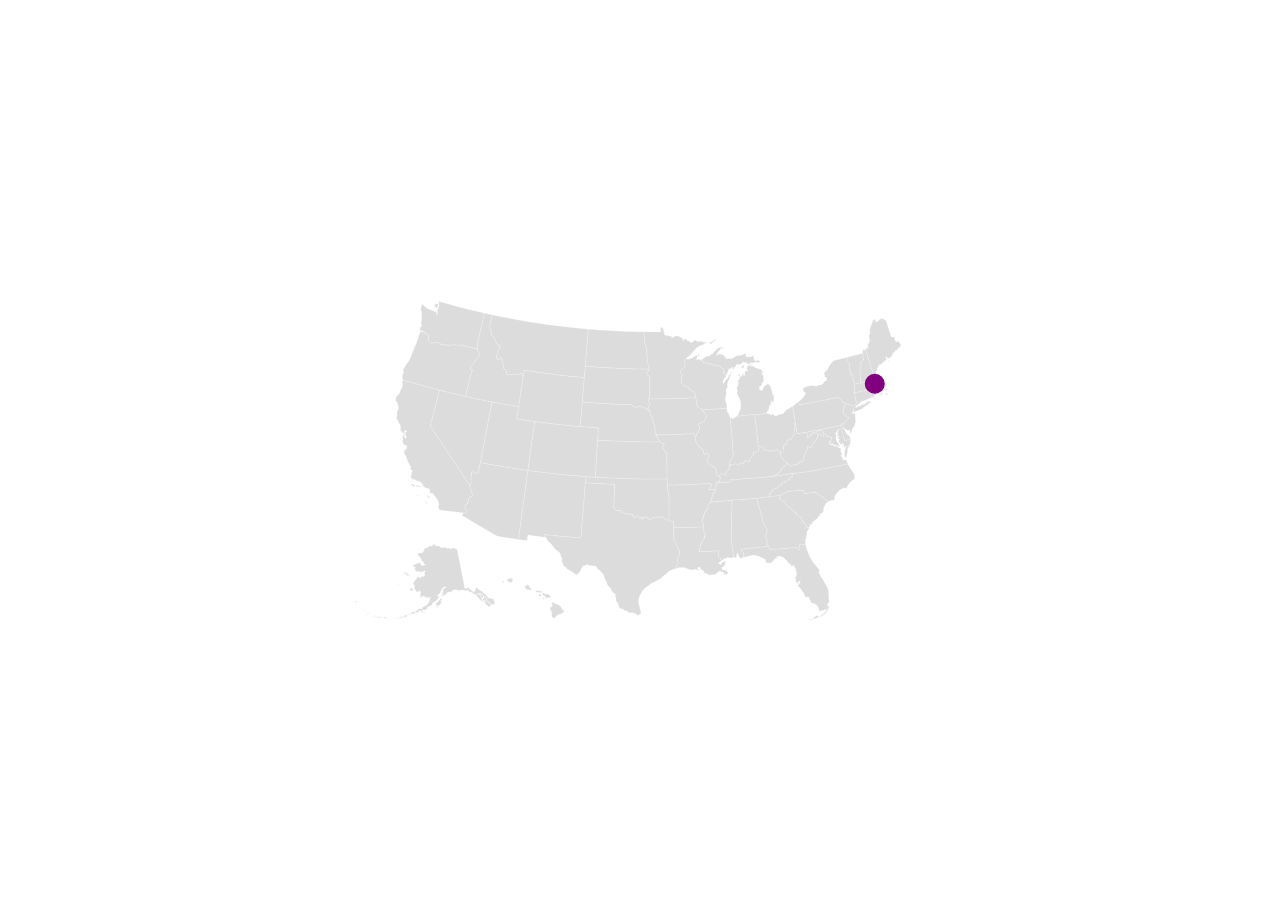
<file: dorlingCartogram/index.html>
<!DOCTYPE html>
<html>
<head>
    <title>Load from CSV</title>

    <link rel="stylesheet" type="text/css" href="style.css">
    <script src="./d3.v4.2.6.min.js"></script>

</head>

<body>

    <div class="svgBox">
        <svg width="100%" height="100%" id="svg1"></svg>
    </div>


</body>

<script src="./index.js"></script>

</html>
</file>
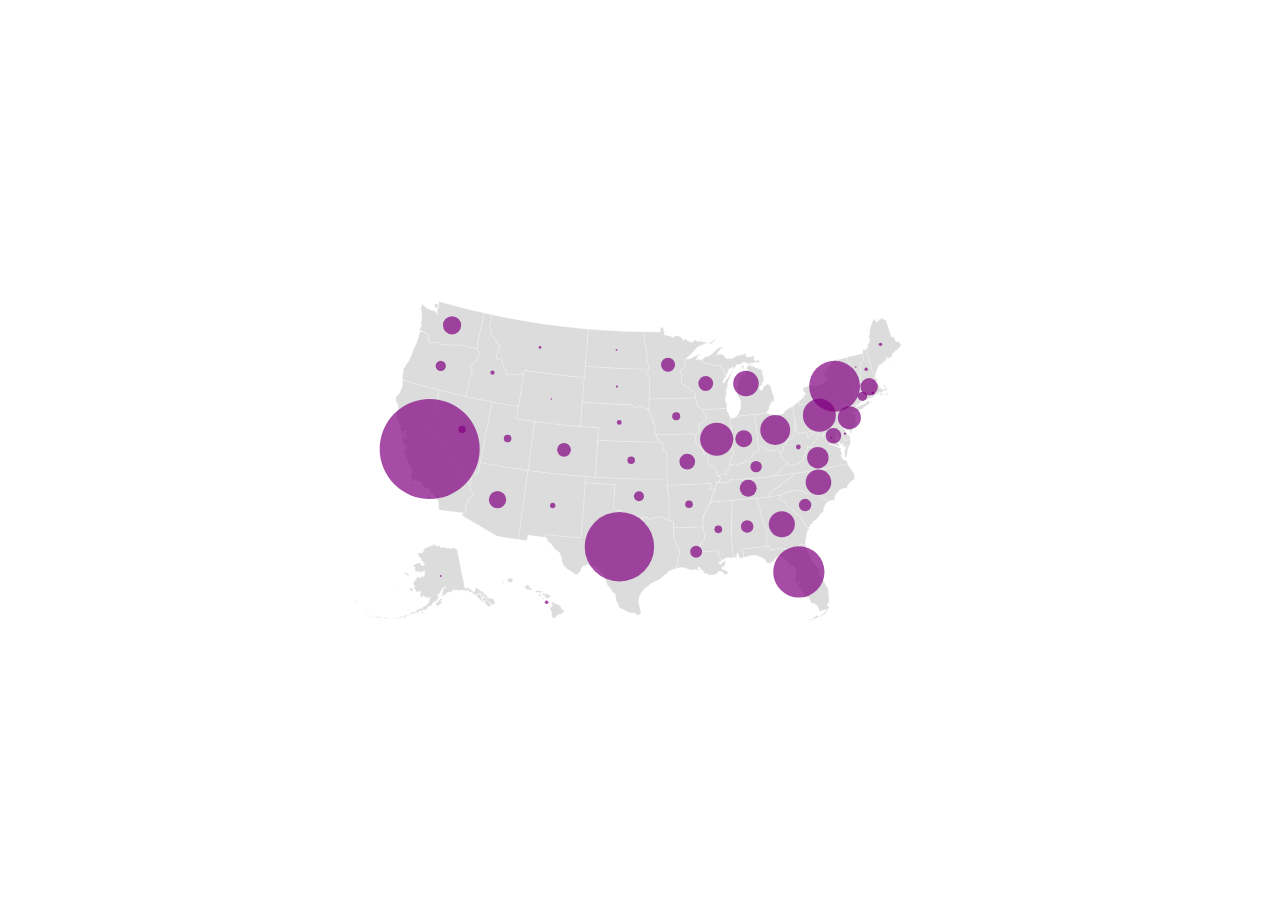
<file: dorlingCartogram_complete/index.html>
<!DOCTYPE html>
<html>
<head>
    <title>Load from CSV</title>

    <link rel="stylesheet" type="text/css" href="style.css">
    <script src="./queue.min.js"></script>
    <script src="./d3.v4.2.6.min.js"></script>

</head>

<body>

    <div class="svgBox">
        <svg width="100%" height="100%" id="svg1"></svg>
    </div>


</body>

<script src="./index.js"></script>

</html>
</file>
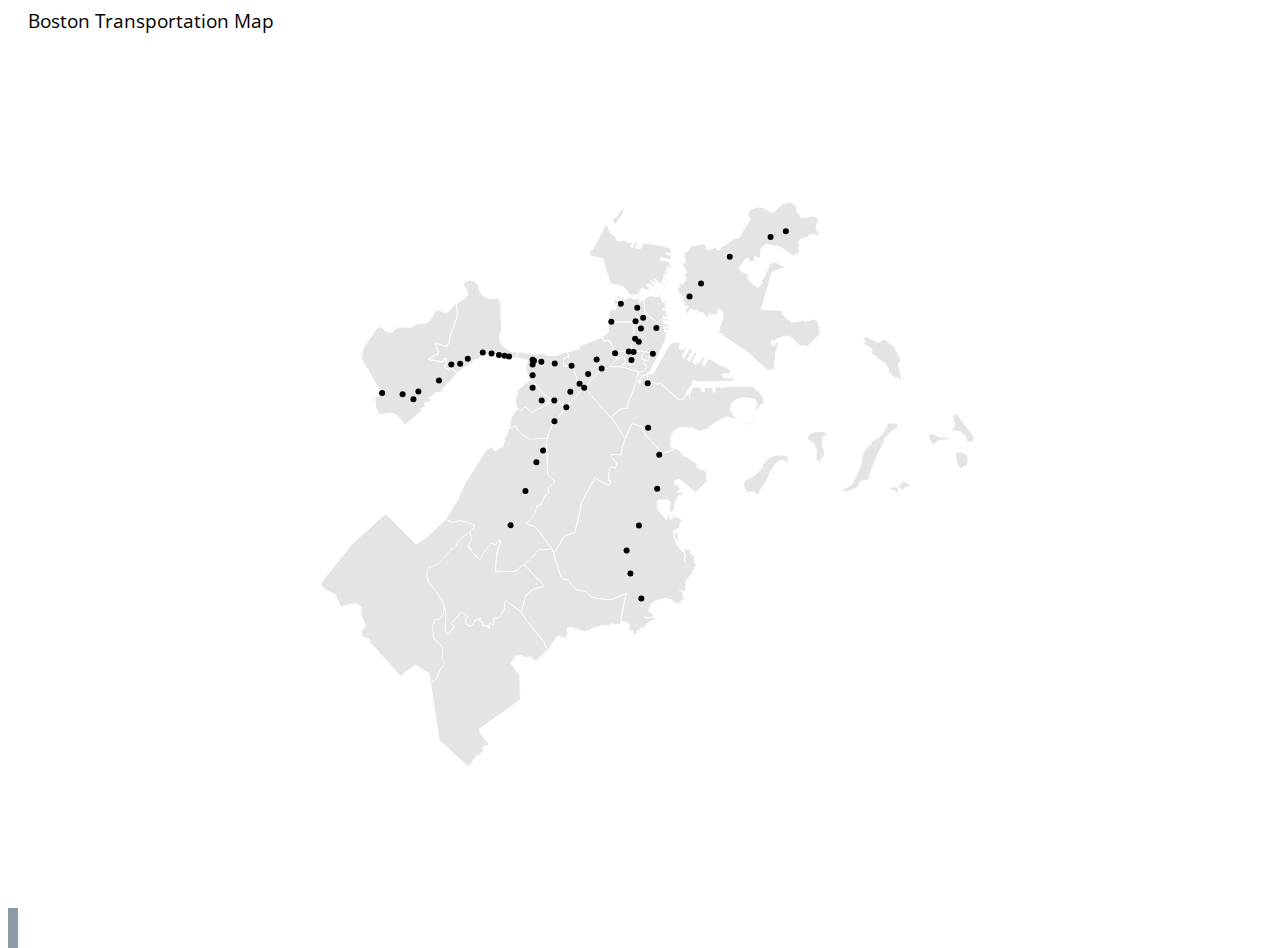
<file: PS01/index.html>
<!DOCTYPE html>
<html>
<head>
    <title>Boston Population Density by Neighbothood</title>
    <link href="https://fonts.googleapis.com/css?family=Open+Sans:700" rel="stylesheet">
    <link rel="stylesheet" type="text/css" href="style.css">
    <script src="./queue.min.js"></script>
    <script src="./d3.v4.2.6.min.js"></script>

</head>
<body>
<div class="svgBox">
    <span class="header">Boston Transportation Map</span>
    <svg width="100%" height="100%" id="svg1"></svg>
</div>


</body>

<script src="./index.js"></script>

</html>
</file>
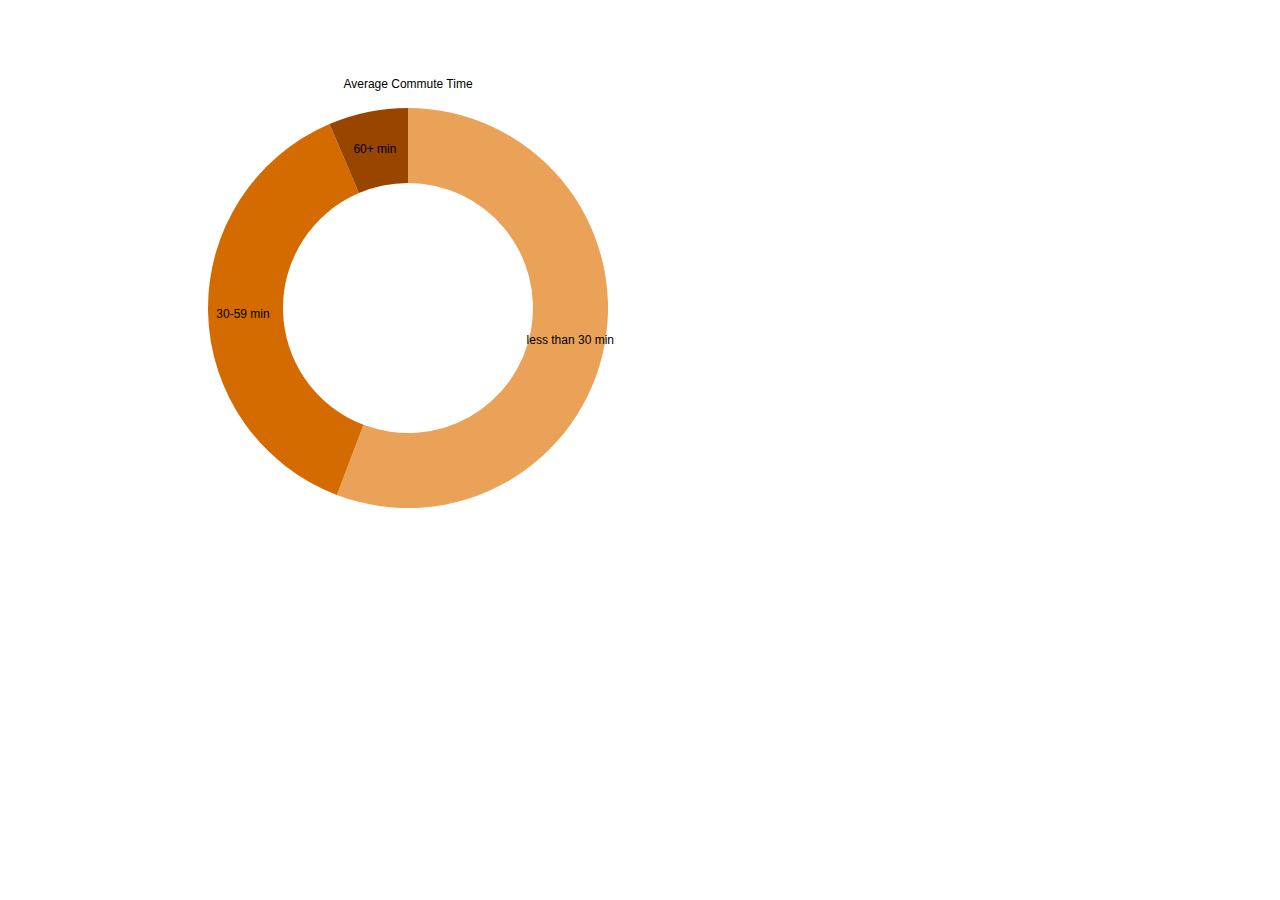
<file: PS08/index.html>
<!DOCTYPE html>
<html>
<head>
    <title>Load from CSV</title>

    <link rel="stylesheet" type="text/css" href="style.css">
    <script src="./d3.v4.2.6.min.js"></script>

</head>

<body>

<div id="chart"></div>
    <svg width="800" height="600"></svg>


</body>
<style>


    text {
    font: 12px sans-serif;
}</style>


<script src="./index.js"></script>

</html>
</file>
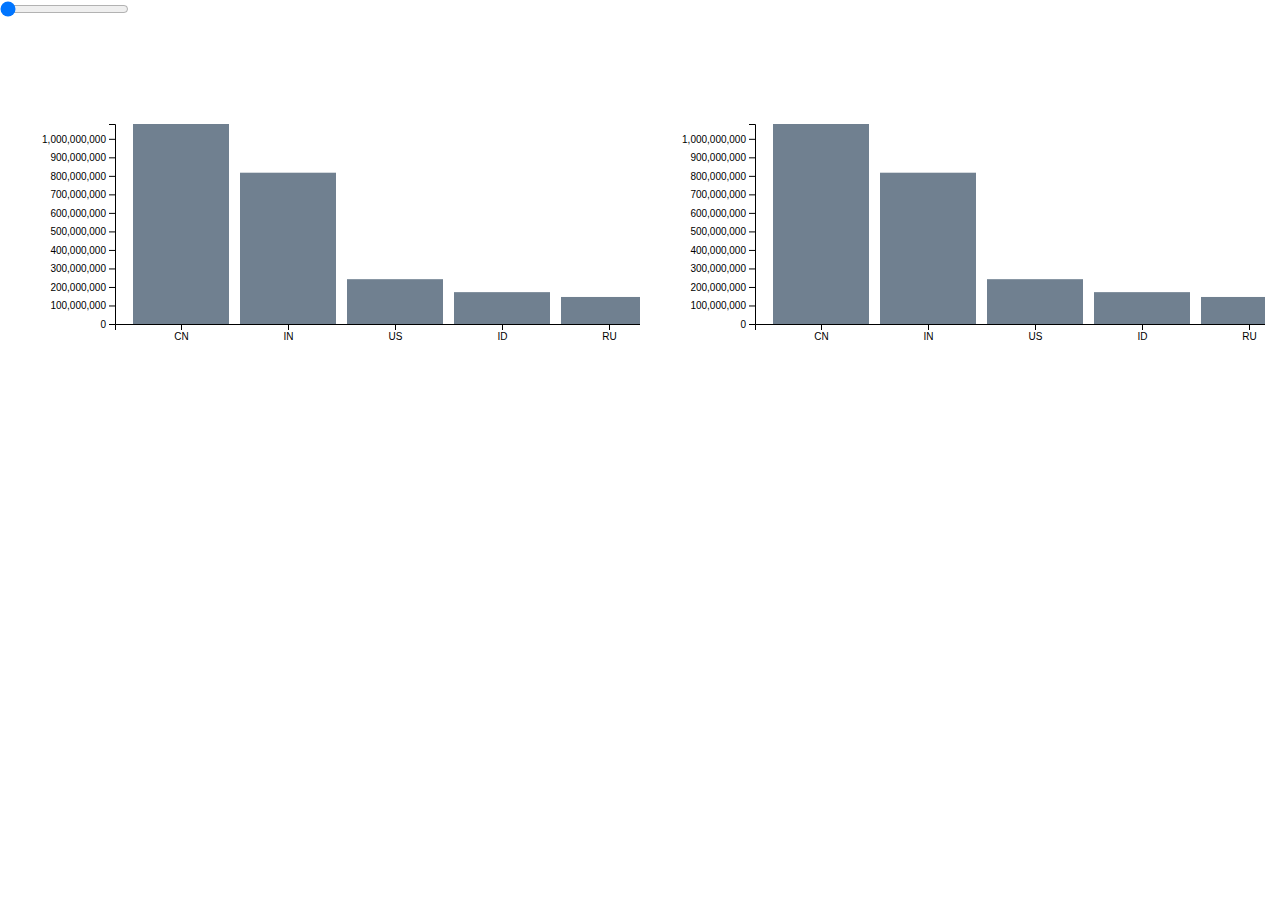
<file: timeline_experiment/index.html>
<!DOCTYPE html>
<html>
<head>
    <title>Incorporate Final Project</title>

    <link rel="stylesheet" type="text/css" href="./libraries/bootstrap.css">
    <link rel="stylesheet" type="text/css" href="./style.css">

    <!-- Bootstrap JS is a JS library with pre-made functionality. Requires jQuery and popper.js to run.
         JQuery is a very powerful, general-purpose library that can manipulate the DOM
         Popper is a new positioning library for tooltips. It was annoying to integrate locally, so using a web link here.-->
    <script src="./libraries/jquery-3.2.1.js"></script>
    <script src="https://cdnjs.cloudflare.com/ajax/libs/popper.js/1.11.0/umd/popper.min.js"></script>
    <script src="./libraries/bootstrap.js"></script>
    <script src="./libraries/d3.v4.2.6.min.js"></script>

</head>

<body>

    <input type="range" min="1987" max="2007" value="1" class="slider" id="mySlider" oninput="sliderMoved(value)">

    <br>

    <div class="container-fluid">
        <div class="row">
            <div class="col-md-12">
                <div class="row">
                    <div class="col-md-6 svgBox">

                        <svg width="300%" height="100%" id="svg1"></svg>

                    </div>
                    <div class="col-md-6 svgBox">

                        <svg width="100%" height="100%" id="svg2"></svg>

                    </div>
                </div>
            </div>
        </div>
    </div>



</body>

<script src="./index.js"></script>

</html>
</file>
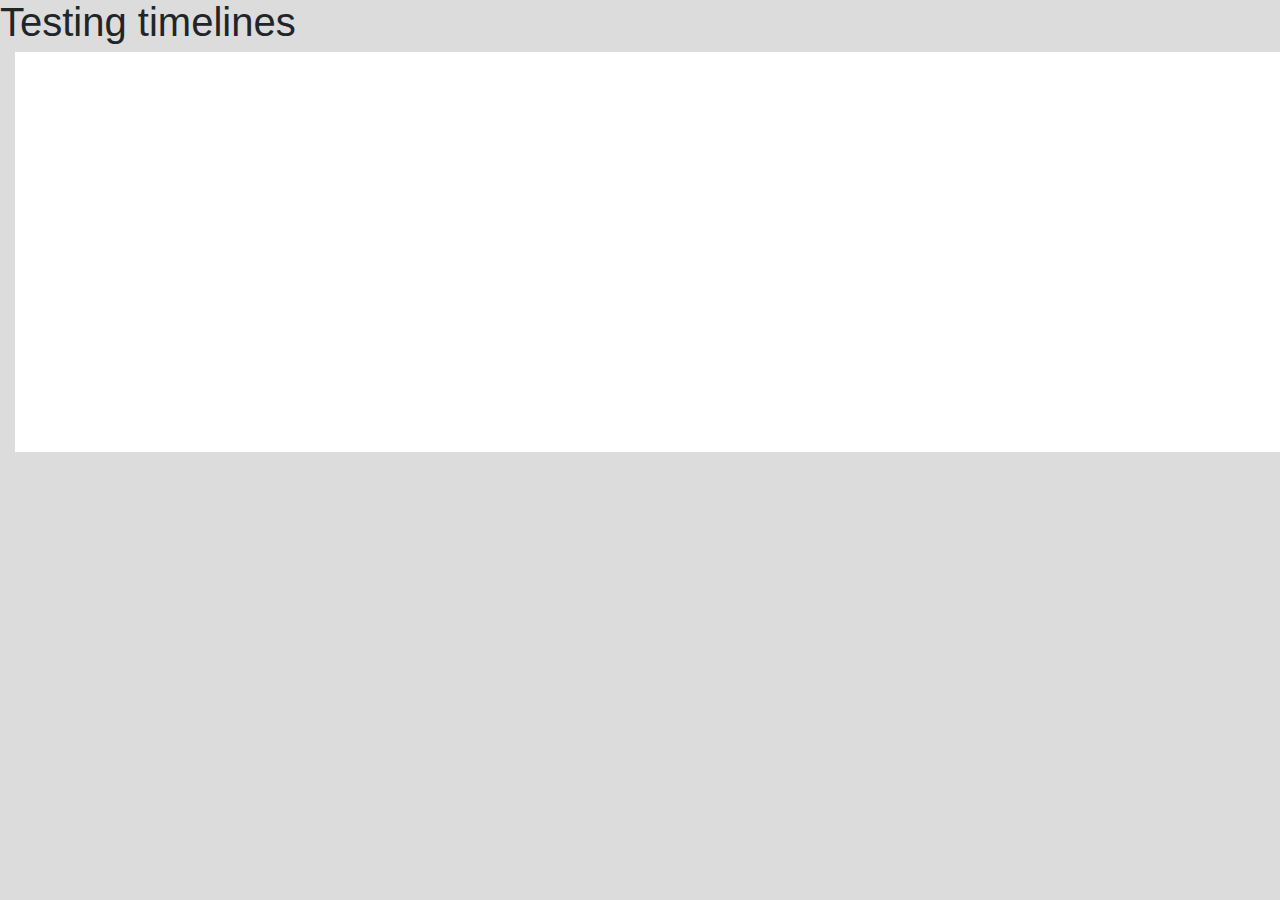
<file: timeline_complete/timeline/index.html>
<!DOCTYPE html>
<html>
<head>
    <title>Incorporate Final Project</title>

    <link rel="stylesheet" type="text/css" href="./libraries/bootstrap.css">
    <link rel="stylesheet" type="text/css" href="./style.css">

    <!-- Bootstrap JS is a JS library with pre-made functionality. Requires jQuery and popper.js to run.
         JQuery is a very powerful, general-purpose library that can manipulate the DOM
         Popper is a new positioning library for tooltips. It was annoying to integrate locally, so using a web link here.-->
    <script src="./libraries/jquery-3.2.1.js"></script>
    <script src="https://cdnjs.cloudflare.com/ajax/libs/popper.js/1.11.0/umd/popper.min.js"></script>
    <script src="./libraries/bootstrap.js"></script>
    <script src="./libraries/d3.v4.2.6.min.js"></script>

</head>

<body>
<h1>Testing timelines</h1>

    <div class="container-fluid">
        <div class="row">
            <div class="col-md-12">
                <div class="row">
                    <div class="col-md-12 svgBox">

                        <svg width="300%" height="100%" id="svg1"></svg>

                    </div>
                </div>
            </div>
        </div>
    </div>



</body>

<script src="./index.js"></script>

</html>
</file>
<file: dorlingCartogram/style.css>
.svgBox {
    width:100vw;
    height: 100vh;
}
</file>
<file: dorlingCartogram_complete/style.css>
.svgBox {
    width:100vw;
    height: 100vh;
}
</file>
<file: PS01/style.css>
.svgBox {
    width:100vw;
    height: 100vh;

}

div.tooltip {
    font-family: 'Open Sans', sans-serif;
    position: absolute;
    text-align: center;
    vertical-align: middle;
    width: auto;
    height: 30px;
    padding: 5px;
    color: white;
    background: slategray;
    border: 1px;
    border-radius: 8;
    pointer-events: none;
}

.header {
    font-family: 'Open Sans', sans-serif;
    color: black;
    font-size: 14pt;
    width:80vw;
    padding: 20px;
    text-align: left;
}
</file>
<file: PS08/style.css>
.pie {
    margin: 20px;
}

.pie text {
    font-family: 'Open Sans', sans-serif;
    fill: #888;
}

.pie .name-text{
    font-size: 1em;
}

.pie .value-text{
    font-size: 3em;
}
</file>
<file: timeline_experiment/style.css>
.svgBox {
    height:400px;
    width:100%;
    overflow-y: scroll;
}

::-webkit-scrollbar {display:none;}
</file>
<file: timeline_complete/timeline/style.css>
body{
    background: gainsboro;
}

.svgBox {
    height:400px;
    width:100%;
    overflow-y: scroll;
}

svg{
    background:white;
}

::-webkit-scrollbar {display:none;}
</file>
